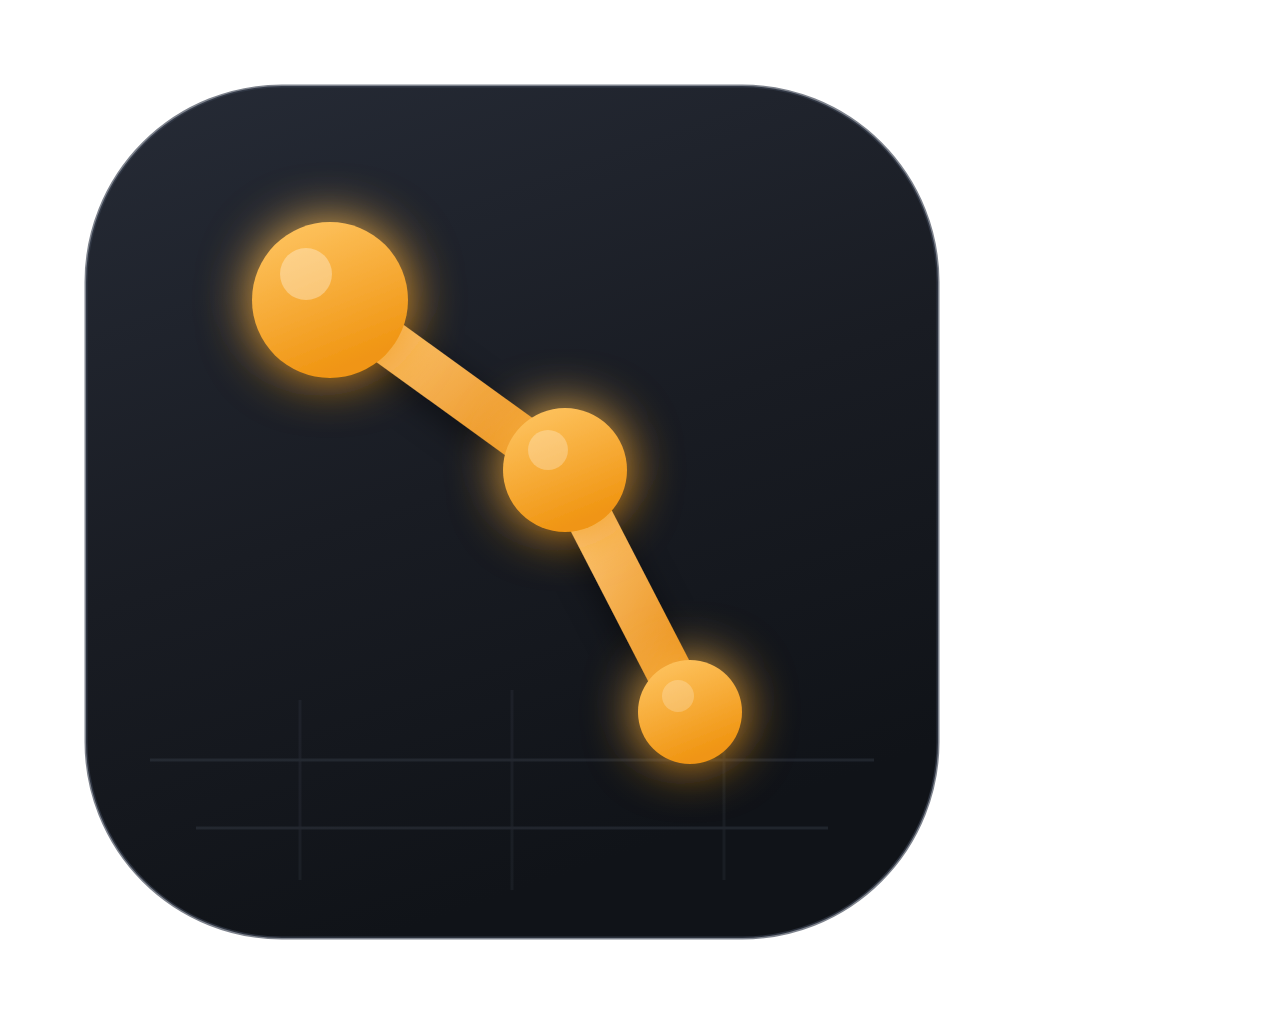
<file: native/icon.html>
<!DOCTYPE html>
<html>
<head>
<meta charset="utf-8">
<style>
  html, body { margin: 0; padding: 0; background: transparent; }
  /* Rendered at 1024 and then cut down to every size macOS asks for. */
  svg { display: block; width: 1024px; height: 1024px; }
</style>
</head>
<body>
<!--
  gerak's icon: a chain of joints with a bone between each pair, bent the way
  an arm bends, over the amber that means "a key is here" everywhere else in
  the app. The three joints are the three of a limb - shoulder, elbow, hand -
  which is exactly what the IK solver works on.
-->
<svg viewBox="0 0 1024 1024" xmlns="http://www.w3.org/2000/svg">
  <defs>
    <linearGradient id="plate" x1="0" y1="0" x2="0.35" y2="1">
      <stop offset="0"   stop-color="#262b36"/>
      <stop offset="0.55" stop-color="#191c23"/>
      <stop offset="1"   stop-color="#101318"/>
    </linearGradient>

    <linearGradient id="amber" x1="0" y1="0" x2="0.4" y2="1">
      <stop offset="0" stop-color="#ffc766"/>
      <stop offset="1" stop-color="#f09512"/>
    </linearGradient>

    <linearGradient id="bone" x1="0" y1="0" x2="1" y2="1">
      <stop offset="0"   stop-color="#ffd089"/>
      <stop offset="1"   stop-color="#e8890c"/>
    </linearGradient>

    <filter id="glow" x="-40%" y="-40%" width="180%" height="180%">
      <feGaussianBlur stdDeviation="26" result="blur"/>
      <feMerge>
        <feMergeNode in="blur"/>
        <feMergeNode in="SourceGraphic"/>
      </feMerge>
    </filter>

    <filter id="lift" x="-30%" y="-30%" width="160%" height="160%">
      <feDropShadow dx="0" dy="10" stdDeviation="16" flood-color="#000" flood-opacity="0.45"/>
    </filter>
  </defs>

  <!-- the plate: a macOS squircle, inset the way the system expects -->
  <rect x="86" y="86" width="852" height="852" rx="196" ry="196" fill="url(#plate)"/>
  <rect x="86" y="86" width="852" height="852" rx="196" ry="196"
        fill="none" stroke="#3a4150" stroke-width="3" opacity="0.65"/>

  <!-- the floor grid, faint, the way it sits under the model in the viewport -->
  <g opacity="0.16" stroke="#7c8598" stroke-width="3">
    <path d="M150 760 L874 760"/>
    <path d="M196 828 L828 828"/>
    <path d="M300 700 L300 880" opacity="0.6"/>
    <path d="M512 690 L512 890" opacity="0.6"/>
    <path d="M724 700 L724 880" opacity="0.6"/>
  </g>

  <!-- the limb: shoulder, elbow, hand -->
  <g filter="url(#lift)">
    <path d="M330 300 L565 470" stroke="url(#bone)" stroke-width="46" stroke-linecap="round" fill="none"/>
    <path d="M565 470 L690 712" stroke="url(#bone)" stroke-width="46" stroke-linecap="round" fill="none"/>
  </g>

  <g filter="url(#glow)">
    <circle cx="330" cy="300" r="78" fill="url(#amber)"/>
    <circle cx="565" cy="470" r="62" fill="url(#amber)"/>
    <circle cx="690" cy="712" r="52" fill="url(#amber)"/>
  </g>

  <!-- the highlight that makes each joint read as a ball rather than a dot -->
  <circle cx="306" cy="274" r="26" fill="#fff" opacity="0.32"/>
  <circle cx="548" cy="450" r="20" fill="#fff" opacity="0.26"/>
  <circle cx="678" cy="696" r="16" fill="#fff" opacity="0.22"/>
</svg>
</body>
</html>
</file>
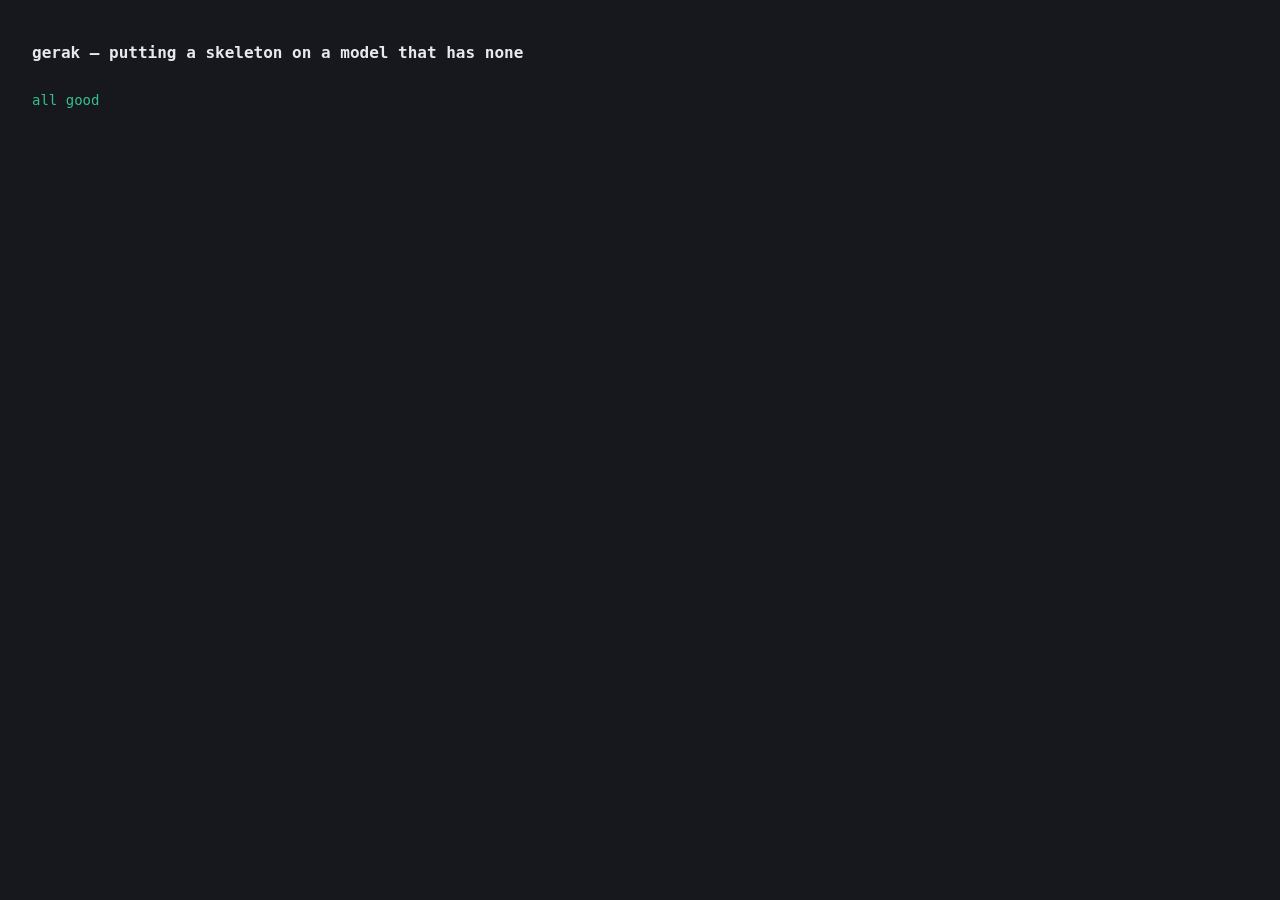
<file: tests/rig.html>
<!DOCTYPE html>
<html lang="en">
<head>
<meta charset="utf-8">
<title>gerak — rigging test</title>
<script type="importmap">
{ "imports": { "three": "/web/vendor/three.module.js", "three/addons/": "/web/vendor/" } }
</script>
<style>
 body { font: 14px ui-monospace, monospace; background:#16181d; color:#e7e9ee; padding:24px; }
 .ok { color:#35c08a; } .bad { color:#ef6461; } h1 { font-size:16px; }
</style>
</head>
<body>
<h1>gerak — putting a skeleton on a model that has none</h1>
<pre id="out">running…</pre>

<script type="module">
/* The one thing about rigging that cannot be checked by reasoning: does a
 * joint placed at the model's left shoulder in gerak end up at the model's
 * left shoulder in the file Blender sends back?
 *
 * Three coordinate conventions meet in that sentence. three.js is Y-up. A
 * .glb is Y-up. Blender is Z-up. Get the conversion backwards and the rig
 * arrives lying on its side, with the skin weighted to the wrong bones - and
 * it looks plausible enough in a thumbnail to be missed.
 *
 * So: place the joints, rig it, load the result back, and measure where the
 * bones actually are against where they were asked to be.
 */

import * as THREE from 'three';
import { GLTFLoader } from 'three/addons/GLTFLoader.js';
import { fitTemplate, guessFacing, headsAndTails, TEMPLATES } from '/web/templates.js';

const out = document.getElementById('out');
const lines = [];
let failed = 0;
let finish;
window.__done = new Promise((r) => { finish = r; });

const say = (ok, msg) => {
  lines.push(`<span class="${ok ? 'ok' : 'bad'}">${ok ? '  ok  ' : ' FAIL '}</span>${msg}`);
  if (!ok) failed++;
  out.innerHTML = lines.join('\n');
};
const note = (msg) => { lines.push(`        ${msg}`); out.innerHTML = lines.join('\n'); };

const params = new URLSearchParams(location.search);
const token = params.get('t');

const api = async (path, body) => {
  const res = await fetch(path, {
    method: body ? 'POST' : 'GET',
    headers: { 'X-Gerak-Token': token, 'Content-Type': 'application/json' },
    body: body ? JSON.stringify(body) : undefined,
  });
  const doc = await res.json();
  if (!res.ok) throw new Error(doc.error || res.statusText);
  return doc;
};

const modelURL = (p) =>
  `/api/model?t=${encodeURIComponent(token)}&path=${encodeURIComponent(p)}`;

const loader = new GLTFLoader();
const load = async (url) => {
  const buf = await (await fetch(url)).arrayBuffer();
  return new Promise((ok, no) => loader.parse(buf, '', ok, no));
};

async function rigOne(modelPath, templateKey, label) {
  note('');
  note(`── ${label}: ${modelPath.split('/').pop()} with the "${TEMPLATES[templateKey].label}" template`);

  const gltf = await load(modelURL(modelPath));
  const box = new THREE.Box3().setFromObject(gltf.scene);
  const size = box.getSize(new THREE.Vector3());
  say(size.length() > 0, `the model measures ${size.x.toFixed(2)} x ${size.y.toFixed(2)} x ${size.z.toFixed(2)}`);

  const facing = guessFacing(templateKey, box);
  const placed = fitTemplate(templateKey, box, facing);
  say(placed.length === TEMPLATES[templateKey].joints.length,
    `placed ${placed.length} joints (facing guessed as ${facing}°)`);

  // Every joint should land inside the model's own box, or the template is
  // fitted wrongly no matter what Blender then does with it.
  const strays = placed.filter((p) => {
    const v = new THREE.Vector3(...p.at);
    return v.x < box.min.x - 1e-6 || v.x > box.max.x + 1e-6
      || v.y < box.min.y - 1e-6 || v.y > box.max.y + 1e-6
      || v.z < box.min.z - 1e-6 || v.z > box.max.z + 1e-6;
  });
  say(strays.length === 0,
    strays.length ? `${strays.length} joints landed outside the model: ${strays.slice(0, 3).map((s) => s.name)}`
                  : 'every joint landed inside the model');

  const joints = headsAndTails(placed);
  say(joints.every((j) => {
    const h = new THREE.Vector3(...j.head), t = new THREE.Vector3(...j.tail);
    return h.distanceTo(t) > 1e-7;
  }), 'every bone has a length — none would be dropped by Blender');

  // ── hand it to Blender ──────────────────────────────────────────
  const started = performance.now();
  const result = await api('/api/rig', {
    source: modelPath,
    joints,
    name: `test-${label.toLowerCase().replace(/\W+/g, '-')}`,
  });
  say(result.ok, result.ok
    ? `Blender built the rig in ${((performance.now() - started) / 1000).toFixed(1)}s — ${result.bones} bones, ${result.weights}`
    : `Blender failed: ${(result.problems || []).join('; ')}`);
  if (!result.ok) return;

  say(result.bones === placed.length,
    `the rig has ${result.bones} bones for ${placed.length} placed joints`);
  say(result.vertex_groups > 0,
    `the mesh was weighted — ${result.vertex_groups} vertex groups`);

  // ── load it back and see where the bones really are ─────────────
  const rigged = await load(modelURL(result.out));
  const bones = [];
  const seen = new Set();
  let skinned = 0;
  rigged.scene.traverse((o) => {
    if (o.isSkinnedMesh) {
      skinned++;
      for (const b of o.skeleton.bones) if (!seen.has(b.uuid)) { seen.add(b.uuid); bones.push(b); }
    }
  });
  const byName = new Map(placed.map((p) => [p.name, new THREE.Vector3(...p.at)]));
  const byNameCheck = byName;
  say(skinned > 0, `the rigged file has ${skinned} skinned mesh(es) — the skin is bound to the skeleton`);
  /* Blender's glTF exporter adds a bone of its own, called "neutral_bone",
   * when part of the mesh got no weight from any real bone. So the count is
   * allowed to be higher - what matters is that every placed joint is there,
   * and that we say out loud how much of the mesh went unclaimed. */
  const extra = bones.filter((b) => !byNameCheck.has(b.name)).map((b) => b.name);
  say(bones.length >= placed.length,
    `the skeleton has ${bones.length} bones for ${placed.length} placed joints`
    + (extra.length ? ` (plus ${extra.join(', ')}, added by Blender)` : ''));

  if (result.unweighted) {
    const share = (result.unweighted / result.vertices) * 100;
    say(share < 12,
      `${result.unweighted} of ${result.vertices} vertices (${share.toFixed(1)}%) were not reached by any bone`);
  } else {
    say(true, `every one of the ${result.vertices} vertices is weighted to a bone`);
  }

  rigged.scene.updateMatrixWorld(true);
  let worst = 0, worstName = '';
  let matched = 0;
  for (const bone of bones) {
    const want = byName.get(bone.name);
    if (!want) continue;
    matched++;
    const got = new THREE.Vector3();
    bone.getWorldPosition(got);
    const off = got.distanceTo(want);
    if (off > worst) { worst = off; worstName = bone.name; }
  }
  say(matched === placed.length, `${matched} bones came back under the names they were given`);

  const tolerance = size.length() * 0.001;
  say(worst < tolerance,
    `every bone came back where it was put — worst was "${worstName}", off by ${worst.toExponential(2)} (model is ${size.length().toFixed(2)} across)`);

  // The single check that catches an up-axis mix-up: the head must be above
  // the hips, and it must be near the top of the model.
  const top = bones.find((b) => /head|muzzle|beak/i.test(b.name));
  const bottom = bones.find((b) => /foot|paw|toe|hips|root/i.test(b.name));
  if (top && bottom) {
    const a = new THREE.Vector3(), b = new THREE.Vector3();
    top.getWorldPosition(a); bottom.getWorldPosition(b);
    say(a.y > b.y,
      `"${top.name}" (y=${a.y.toFixed(3)}) sits above "${bottom.name}" (y=${b.y.toFixed(3)}) — the rig is the right way up`);
  }
}

try {
  const models = JSON.parse(params.get('models') || '[]');
  for (const { path, template, label } of models) {
    await rigOne(path, template, label);
  }
} catch (err) {
  say(false, `threw: ${err && err.message ? err.message : err}`);
  console.error(err);
}

lines.push('');
lines.push(failed ? `<span class="bad">${failed} failed</span>` : '<span class="ok">all good</span>');
out.innerHTML = lines.join('\n');
finish({ failed, text: lines.join('\n').replace(/<[^>]+>/g, '') });
</script>
</body>
</html>
</file>
